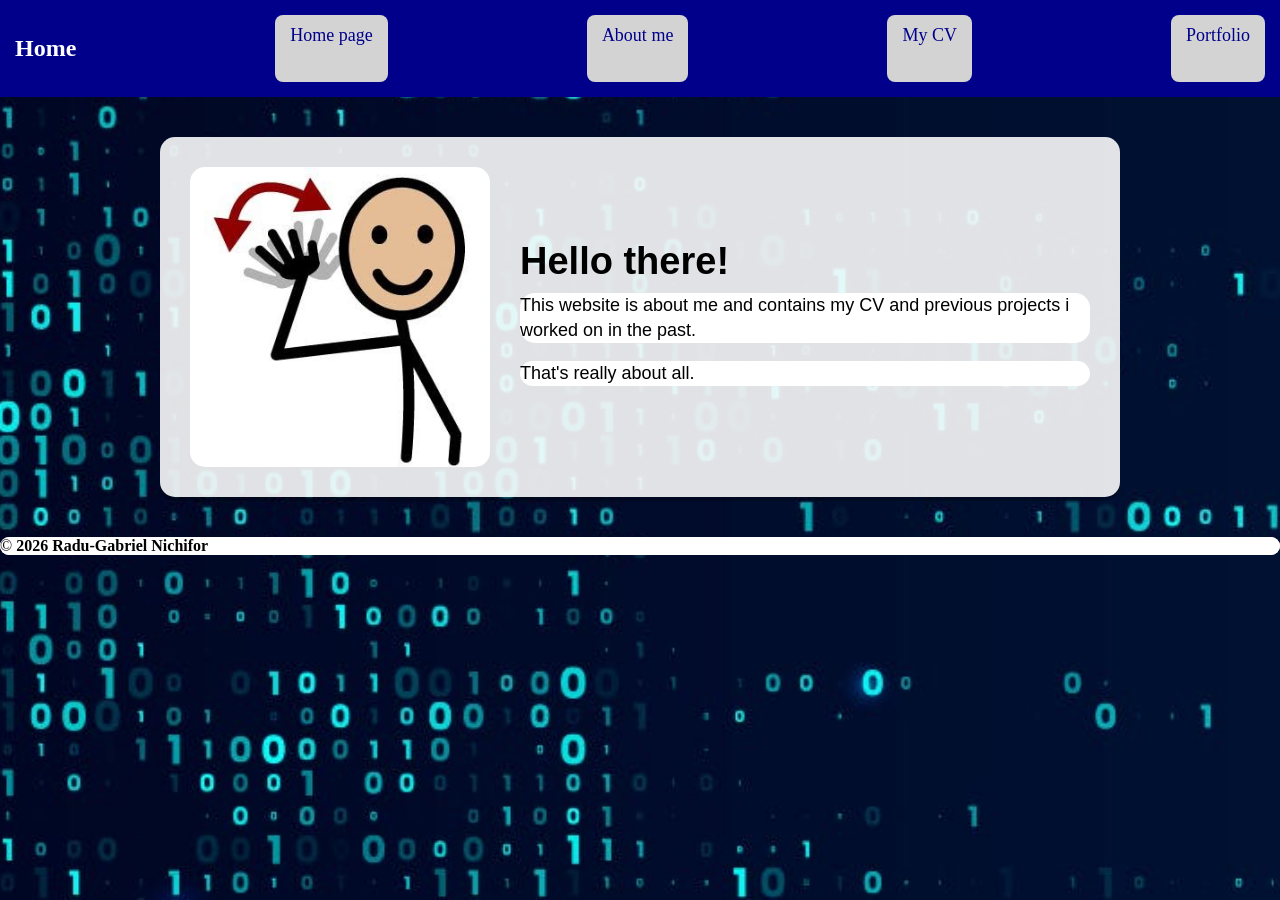
<file: index.html>
<!DOCTYPE html>
<html lang="en">
<head>
    <meta charset="utf-8">
    <!--Viewport is important for making the website responsive to the device you're viewing. It is used on every html page.-->
    <meta name="viewport" content="width=device-width, initial-scale=1.0">
    <title>Start page</title>
    <!--Link is used to link the css file.-->
    <link href="styles.css" rel="stylesheet">
</head>
<body>
    <!--Header is used to put the text inside it be put on the top of the website, and makes it easier to use the grid.
    It is used on every html page.-->
    <header>
        <nav class="navbar">
            <h1>Home</h1>
           <a href="./">Home page</a>
            <a href="./about-me">About me</a>
            <a href="./my-cv">My CV</a>
            <a href="./portfolio">Portfolio</a>
        </nav>
    </header>
    <!--The home page will explain what it is about and why it was made.
    I'm using main on every html page, since it's basically the main section of the pages.-->
    <main>
        <section class="start">
            <img class="hello-image" src="images/wave.jpg" alt="Hand wave">
            <!--I'm using div here to have all the paragraphs in it, and call the div a class-->
            <div class="hello-text">
            <h1>Hello there!</h1>
            <p>This website is about me and contains my CV and previous projects i worked on in the past.</p>
            <p>That's really about all.</p>
            </div>
        </section>
    </main>
    <!--I use footer here because it's on the bottom of the webside and to make my coopyright claim. I put it on every html page.-->
    <footer>
        <p>&copy; <strong>2026 Radu-Gabriel Nichifor</strong></p>
    </footer>
</body>
</html>
</file>
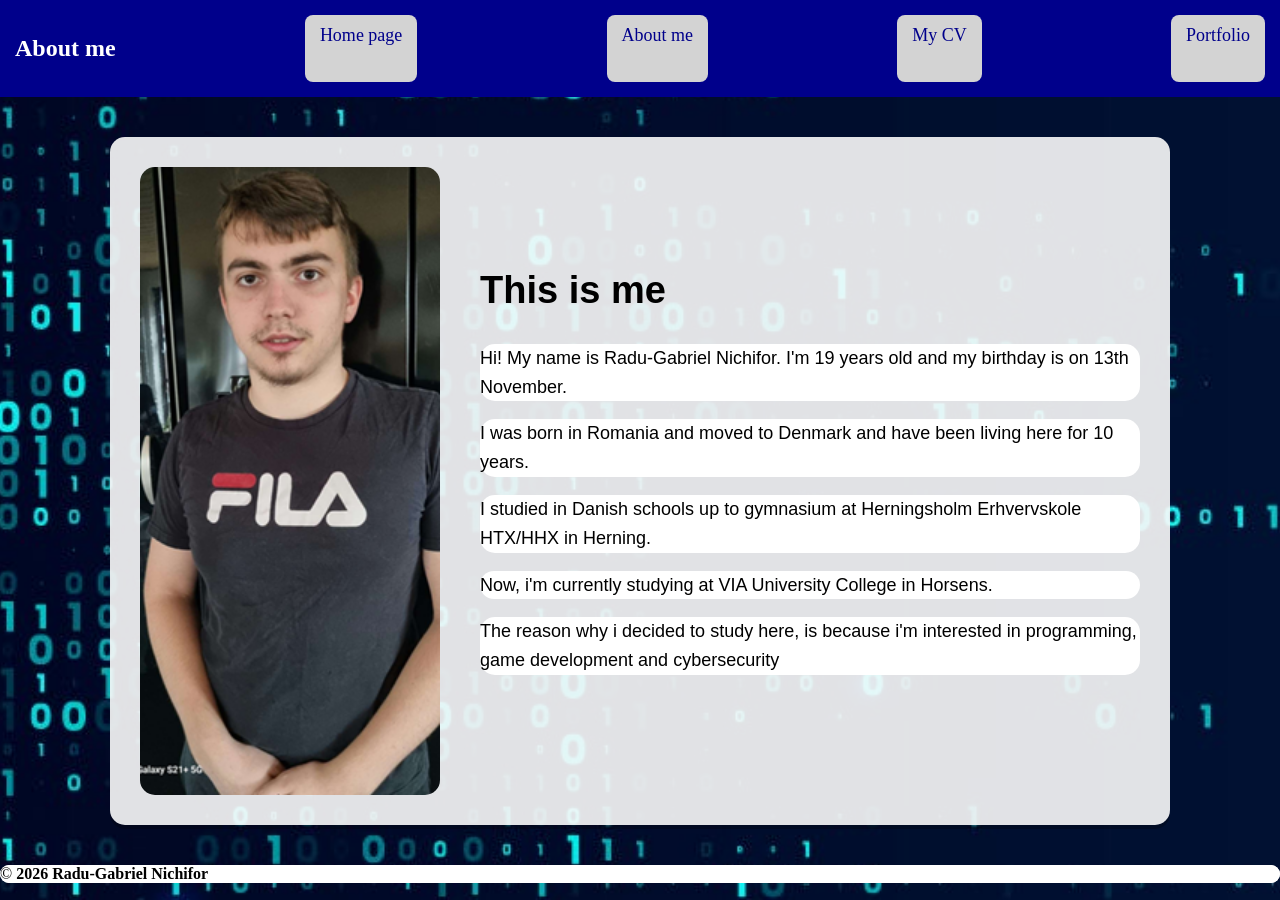
<file: about-me.html>
<!DOCTYPE html>
<html lang="en">
<head>
    <meta charset="utf-8">
    <meta name="viewport" content="width=device-width, initial-scale=1.0">
    <title>About me</title>
    <link href="styles.css" rel="stylesheet">
</head>
<body>
    <header>
        <nav class="navbar">
            <h1>About me</h1>
            <a href="./">Home page</a>
            <a href="./about-me">About me</a>
            <a href="./my-cv">My CV</a>
            <a href="./portfolio">Portfolio</a>
        </nav>
    </header>
    <!--Here i talk about myself-->
    <main>
        <section class="about-card">
            <img class="profile-image" src="images/my-profile.png" alt="Profile picture">
            <div class="about-text">
            <h1>This is me</h1>
            <p>Hi! My name is Radu-Gabriel Nichifor. I'm 19 years old and my birthday is on 13th November.</p>
            <p>I was born in Romania and moved to Denmark and have been living here for 10 years.</p>
            <p>I studied in Danish schools up to gymnasium at Herningsholm Erhvervskole HTX/HHX in Herning.</p>
            <p>Now, i'm currently studying at VIA University College in Horsens.</p>
            <p>The reason why i decided to study here, is because i'm interested in programming, game development and cybersecurity</p>
            </div>
        </section>
    </main>

    <footer>
        <p>&copy; <strong>2026 Radu-Gabriel Nichifor</strong></p>
    </footer>
</body>
</html>
</file>
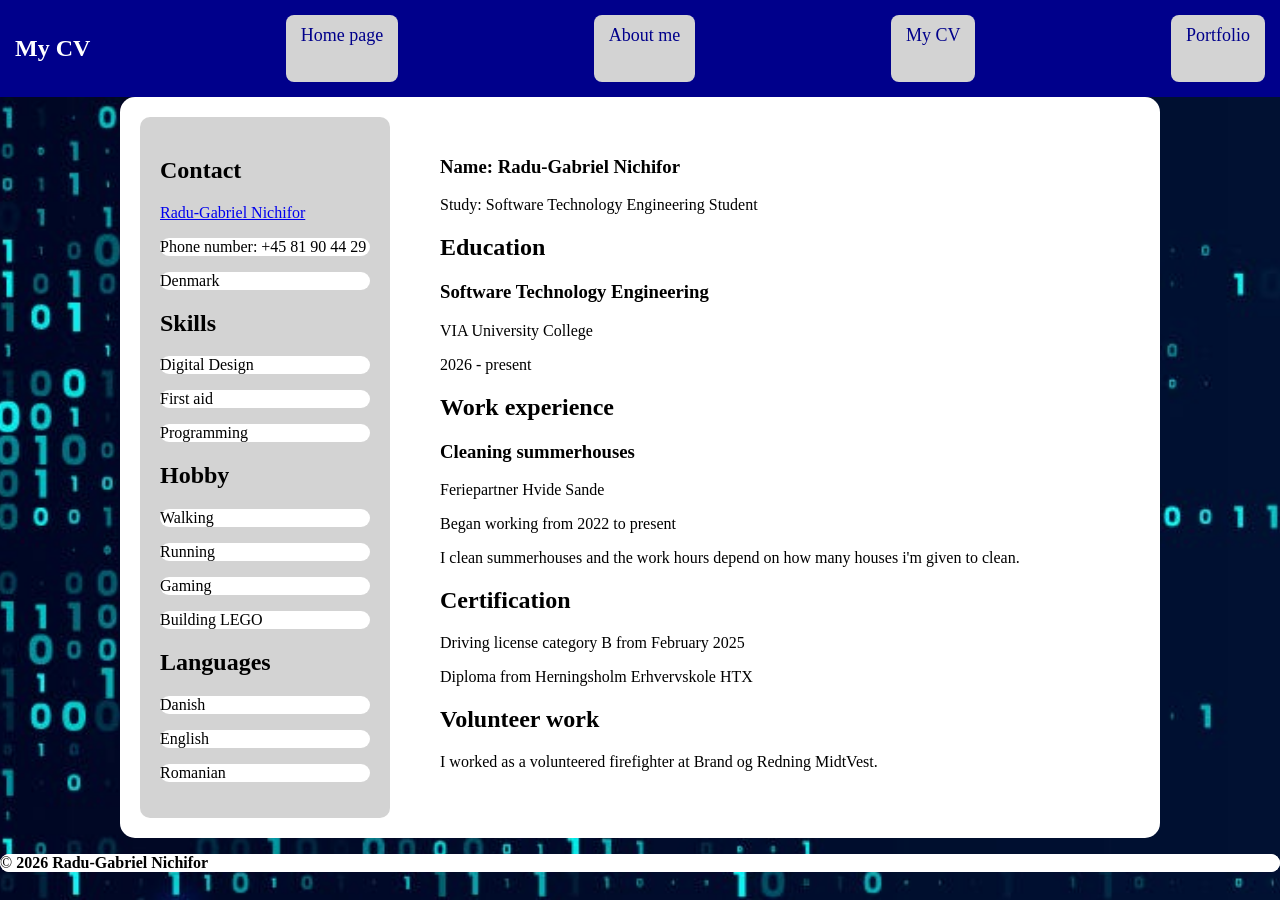
<file: my-cv.html>
<!DOCTYPE html>
<html lang="en">
<head>
    <meta charset="utf-8">
    <meta name="viewport" content="width=device-width, initial-scale=1.0">
    <title>My CV</title>
    <link href="styles.css" rel="stylesheet">
</head>
<body>
    <header>
        <nav class="navbar">
        <h1>My CV</h1>
        
        <a href="./">Home page</a>
            <a href="./about-me">About me</a>
            <a href="./my-cv">My CV</a>
            <a href="./portfolio">Portfolio</a>
        </nav>
    </header>
    <!--This is where i make my CV-->
    <main class="cv-container">
        <!--I'm using aside, to have all the sections inside it, so it will be easier to move it when using grid-->
        <aside class="cv-sidebar">
            <section>
                <h2>Contact</h2>
                <a href="mailto:372975@via.dk">Radu-Gabriel Nichifor</a>
                <p>Phone number: +45 81 90 44 29</p>
                <p>Denmark</p>
            </section>
            <!--All my skills-->
            <section>
                <h2>Skills</h2>
                <p>Digital Design</p>
                <p>First aid</p>
                <p>Programming</p>
            </section>
            <!--My hobbies-->
            <section>
                <h2>Hobby</h2>
                <p>Walking</p>
                <p>Running</p>
                <p>Gaming</p>
                <p>Building LEGO</p>
            </section>
            <!--All languages that i can speak-->
            <section>
                <h2>Languages</h2>
                <p>Danish</p>
                <p>English</p>
                <p>Romanian</p>
            </section>
        </aside>
        <section class="cv-main">
            <section>
                <h1>Name: Radu-Gabriel Nichifor</h1>
                <p>Study: Software Technology Engineering Student</p>
            </section>
            <!--Here i speak about my education. I'm using section here because it makes has it's own meaning-->
            <section>
                <h2>Education</h2>
                <!--I'm using article, since it's inside a section, as the article only has paragraphs in it-->
                <article>
                    <h3>Software Technology Engineering</h3>
                    <p>VIA University College</p>
                    <p>2026 - present</p>
                </article>
            </section>
            <!--Here i speak about my work experince-->
            <section>
                <h2>Work experience</h2>
                <article>
                    <h3>Cleaning summerhouses</h3>
                    <p>Feriepartner Hvide Sande</p>
                    <p>Began working from 2022 to present</p>
                    <p>I clean summerhouses and the work hours depend on how many houses i'm given to clean.</p>
                </article>
            </section>
            <!--Here's my certification-->
            <section>
                <h2>Certification</h2>
                <p>Driving license category B from February 2025</p>
                <p>Diploma from Herningsholm Erhvervskole HTX</p>
            </section>
            <!--Here's where i work as a volunteer-->
            <section>
                <h2>Volunteer work</h2>
                <p>I worked as a volunteered firefighter at Brand og Redning MidtVest.</p>
            </section>
        </section>
    </main>
    <footer>
        <p>&copy; <strong>2026 Radu-Gabriel Nichifor</strong></p>
    </footer>
</body>
</html>
</file>
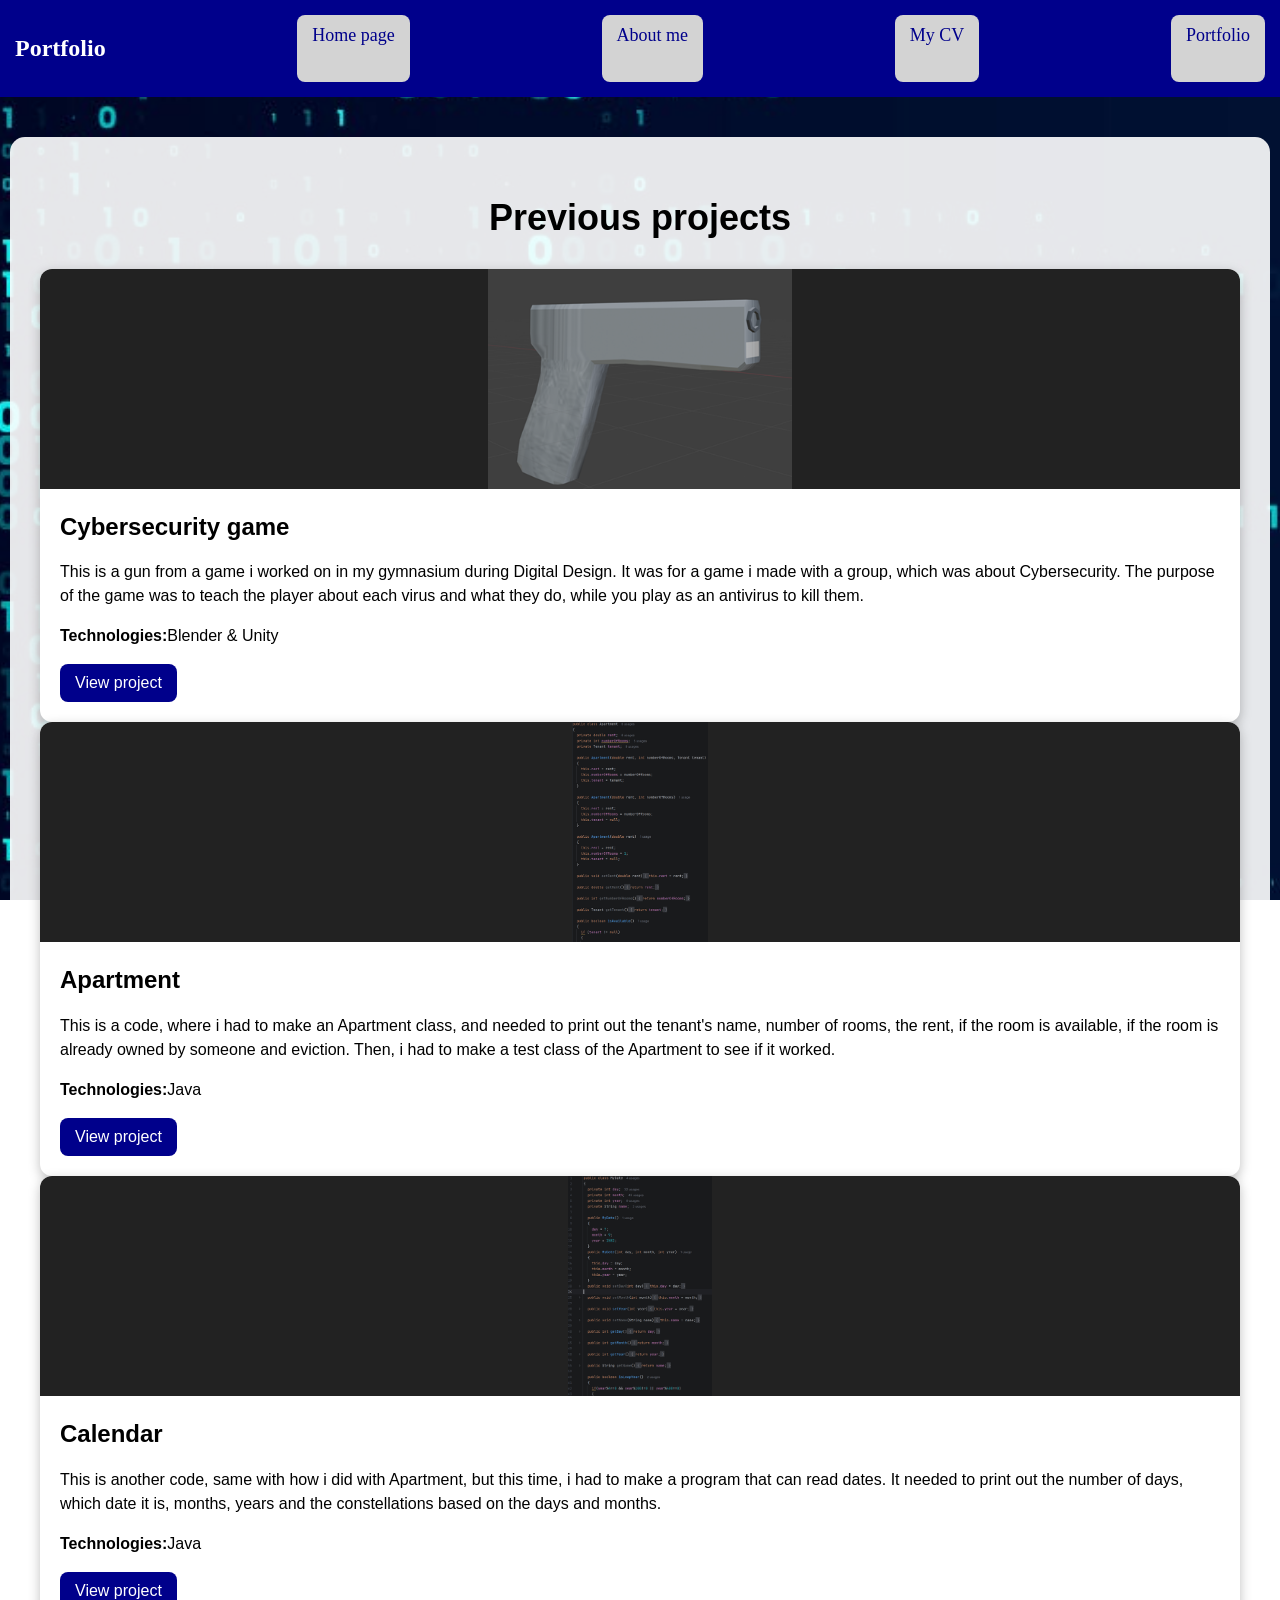
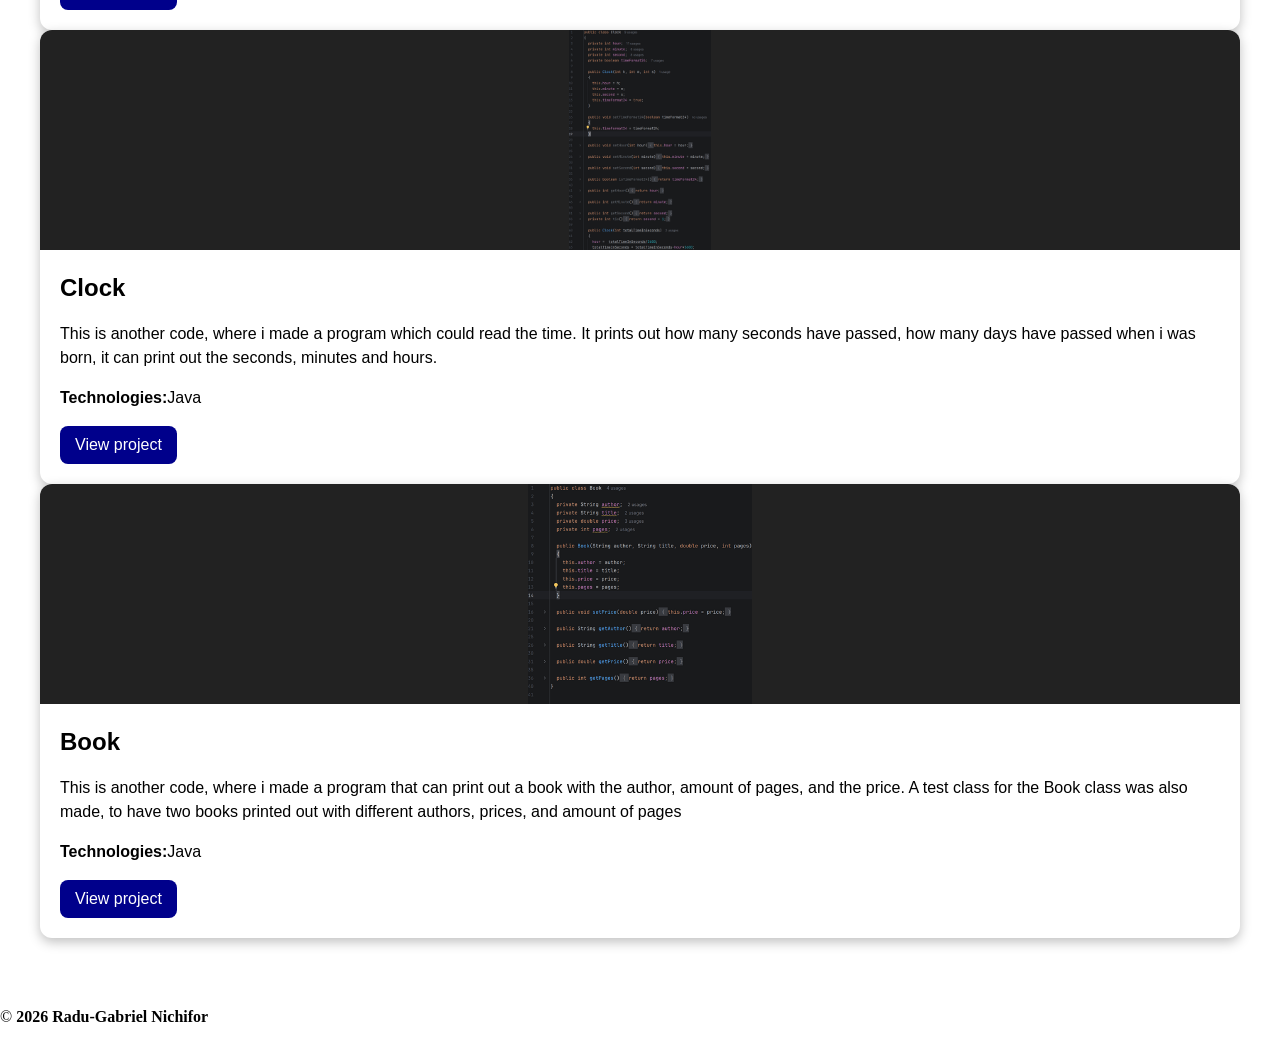
<file: portfolio.html>
<!DOCTYPE html>
<html lang="en">
<head>
    <meta charset="utf-8">
    <meta name="viewport" content="width=device-width, initial-scale=1.0">
    <title>Portfolio</title>
    <link href="styles.css" rel="stylesheet">
</head>
<body>
    <header>
        <nav class="navbar">
            <h1>Portfolio</h1>
            <a href="./">Home page</a>
            <a href="./about-me">About me</a>
            <a href="./my-cv">My CV</a>
            <a href="./portfolio">Portfolio</a>
        </nav>
    </header>
    <main>
        <section class="project-section">
            <h1>Previous projects</h1>
            <!--This div takes all of the articles and makes it easier with grid when using it, since everything is inside one class-->
            <div class="projects">
                <article class="project-card">
                    <img src="images/cybersecurity-game.png" alt="Cybersecurity">

                    <div class="project-text">
                        <h2>Cybersecurity game</h2>
                        <p>This is a gun from a game i worked on in my gymnasium during Digital Design. It was for a game i made with a group, which was about Cybersecurity. The purpose of the game was to teach the player about each virus and what they do, while you play as an antivirus to kill them.</p>
                        <!--Strong means that the text is important, as it makes the text fat-->
                        <p><strong>Technologies:</strong>Blender & Unity</p>
                        <a class="project-link" href="#">View project</a>
                    </div>
                </article>

                <article class="project-card">
                    <img src="images/apartment.png" alt="Apartment">

                    <div class="project-text">
                    <h2>Apartment</h2>
                    <p>This is a code, where i had to make an Apartment class, and needed to print out the tenant's name, number of rooms, the rent, if the room is available, if the room is already owned by someone and eviction. Then, i had to make a test class of the Apartment to see if it worked.</p>
                    <p><strong>Technologies:</strong>Java</p>
                    <a class="project-link" href="#">View project</a>
                    </div>
                </article>
                
                <article class="project-card">
                    <img src="images/my-date.png" alt="My date">

                    <div class="project-text">
                    <h2>Calendar</h2>
                    <p>This is another code, same with how i did with Apartment, but this time, i had to make a program that can read dates. It needed to print out the number of days, which date it is, months, years and the constellations based on the days and months.</p>
                    <p><strong>Technologies:</strong>Java</p>
                    <a class="project-link" href="#">View project</a>
                    </div>
                </article>
  
                <article class="project-card">
                    <img src="images/clock.png" alt="Clock">

                    <div class="project-text">
                    <h2>Clock</h2>
                    <p>This is another code, where i made a program which could read the time. It prints out how many seconds have passed, how many days have passed when i was born, it can print out the seconds, minutes and hours.</p>
                    <p><strong>Technologies:</strong>Java</p>
                    <a class="project-link" href="#">View project</a>
                    </div>
                </article>

                <article class="project-card">
                    <img src="images/book.png" alt="Book">

                    <div class="project-text">
                    <h2>Book</h2>
                    <p>This is another code, where i made a program that can print out a book with the author, amount of pages, and the price. A test class for the Book class was also made, to have two books printed out with different authors, prices, and amount of pages</p>
                    <p><strong>Technologies:</strong>Java</p>
                    <a class="project-link" href="#">View project</a>
                    </div>
                </article>
            </div>
        </section>
    </main>
    <footer>
        <p>&copy; <strong>2026 Radu-Gabriel Nichifor</strong></p>
    </footer>
</body>
</html>
</file>
<file: styles.css>
/* This is for the top of the website */
.navbar {
    display: flex;
    flex-direction: column;
    gap: 10px;

    background-color: darkblue;
    padding: 15px;
}

.navbar a {
    background-color: lightgray;
    color: darkblue;

    padding: 10px 15px;

    text-decoration: none;
    text-align: center;

    border-radius: 8px;

    font-size: 18px;

    width: 100%;

    box-sizing: border-box;
}

.navbar h1 {
    color: white;
    font-family: 'Times New Roman', Times, serif;
}

/* Tablet */
@media (min-width: 768px) {

    .navbar {
        flex-direction: row;
        justify-content: space-around;
    }

    .navbar a {
        width: auto;
    }

}

/* Desktop */
@media (min-width: 1024px) {

    .navbar {
        justify-content: space-between;
    }
}
/* The background of the website */
img {
    max-width: 100%;
    height: auto;
}

body {
    background-image: url(images/background.jpg);

    background-size: cover;
    background-position: center;
    background-repeat: no-repeat;
    background-attachment: fixed;
    margin: 0;
}

/* The code for the Home page */
.start {
    display: grid;
    grid-template-columns: 1fr;
    gap: 30px;
    max-width: 900px;
    margin: 40px auto;
    padding: 30px;

    background-color: rgba(250, 250, 250, 0.9);
    border-radius: 15px;
    box-shadow: 0 4px rgba(0, 0, 0, 0.25);
}

.hello-image {
    width: 100%;
    max-width: 300px;
    height: auto;
    margin: auto;
    border-radius: 15px;
}

.hello-text {
    font-family: Arial, Helvetica, sans-serif;
}

.hello-text h1 {
    font-size: 38px;
    line-height: 0;
}

.hello-text p {
    font-size: 18px;
    line-height: 1.4;
}

/* Tablet */
@media (min-width: 768px) {
    .start {
        grid-template-columns: 300px 1fr;
        align-items: center;
    }
}
/* Desktop */
@media (min-width: 1024px) {
    .start {
        grid-template-columns: 300px 1fr;
        align-items: center;
    }
}

/* Here is the code for My CV page */
.cv-container {
    display: grid;
    grid-template-columns: 250px 1fr;
    gap: 30px;

    max-width: 1000px;
    margin: auto;
    padding: 20px;

    background-color: white;
    border-radius: 15px;
}
@media (max-width: 768px) {
    .cv-container {
        grid-template-columns: 1fr;

        margin: 20px;
        padding: 15px;
    }
}

.cv-sidebar {
    background-color: lightgray;
    padding: 20px;
    border-radius: 10px;
}

.cv-main {
    padding: 20px;
}

footer {
    background-color: white;
    border-radius: 15px;
}

p {
    background-color: white;
    border-radius: 15px;
}

/* This is for the Portfolio page */
.project-section {
    max-width: 1200px;
    margin: 40px auto;
    padding: 30px;

    background-color: rgba(255, 255, 255, 0.9);
    border-radius: 15px;
}

.project-section h1 {
    text-align: center;
    font-family: Arial, Helvetica, sans-serif;
    font-size: 36px;
}
/* Phone */
.project {
    display: grid;
    grid-template-columns: 1fr;
    gap: 25px;
}

.project-card {
    background-color: white;

    border-radius: 12px;

    overflow: hidden;

    box-shadow: 0 4px 12px rgba(0, 0, 0, 0.25);
}

.project-card img {
    width: 100%;
    height: 220px;

    object-fit: contain;

    background-color: #222;
}

.project-text {
    font-family: Arial, Helvetica, sans-serif;
    padding: 20px;
}

.project-text h2 {
    font-family: Arial, Helvetica, sans-serif;
    margin-top: 0;
}

.project-text p {
    font-family: Arial, Helvetica, sans-serif;
    line-height: 1.5;

}

/* Tablet */
@media (min-width: 768px) {
    .projects {
        grid-template-columns: repeat(2, 1fr);
    }
}

/* Desktop */
@media (min-width: 1024px) {
    .projects {
        grid-template-columns: repeat(3, 1fr);
    }
}

/* This is for the About me page */
/* Phone and layout for the page */
.about-card {
    display: grid;
    grid-template-columns: 1fr;
    gap: 40px;
    align-items: center;
    max-width: 1000px;
    margin: 40px auto;
    padding: 30px;

    background-color: rgba(250, 250, 250, 0.9);
    border-radius: 15px;
    box-shadow: 0 4px rgba(0, 0, 0, 0.25);
}

.profile-image {
    width: 100%;
    max-width: 250px;
    height: auto;
    margin: auto;
    border-radius: 15px;
}

.about-text {
    font-family: Arial, Helvetica, sans-serif;
}

.about-text h1 {
    font-size: 38px;
    margin-top: 0;
}

.about-text p {
    font-size: 18px;
    line-height: 1.6;
}
/* Tablet */
@media (min-width: 768px) {
    .about-card{
        max-width: 900px;
    }
    
}
/* Desktop */
@media (min-width: 1024px) {
    .about-card {
        grid-template-columns: 300px 1fr;
        align-items: center;
        max-width: 1000px;
    }

    .profile-image {
        max-width: 300px;
    }
}

.project-link {
    display: inline-block;
    padding: 10px 15px;
    background-color: darkblue;
    color: white;
    text-decoration: none;
    border-radius: 8px;
}

.project-link:hover {
    background-color: blue;
}
</file>
